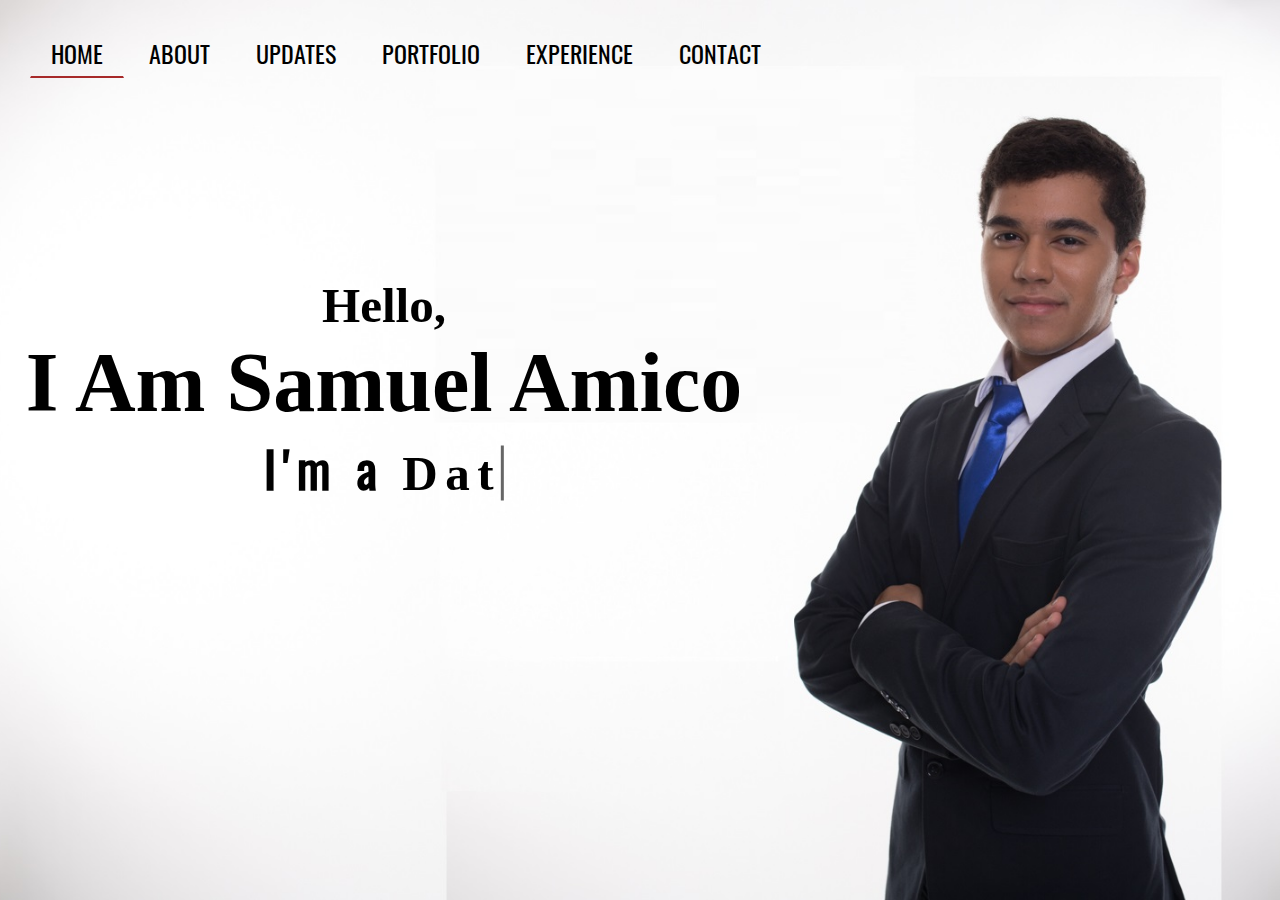
<file: index.html>
<!DOCTYPE html>
<html lang="en">
<head>
    <meta charset="UTF-8">
    <meta name="viewport" content="width=device-width, initial-scale=1.0">
    <meta http-equiv="X-UA-Compatible" content="ie=edge">
    <title>Samuel Amico</title>
    <link rel="stylesheet" href="css/style.css">
    <style>
        @font-face{
            font-family: Oswald;
            src: url('font/static/Oswald-Regular.ttf')
        }    
    </style>


</head>


<script>
var TxtRotate = function(el, toRotate, period) {
    this.toRotate = toRotate;
    this.el = el;
    this.loopNum = 0;
    this.period = parseInt(period, 10) || 2000;
    this.txt = '';
    this.tick();
    this.isDeleting = false;
  };

TxtRotate.prototype.tick = function() {
var i = this.loopNum % this.toRotate.length;
var fullTxt = this.toRotate[i];

if (this.isDeleting) {
    this.txt = fullTxt.substring(0, this.txt.length - 1);
} else {
    this.txt = fullTxt.substring(0, this.txt.length + 1);
}

this.el.innerHTML = '<span class="wrap">'+this.txt+'</span>';

var that = this;
var delta = 300 - Math.random() * 100;

if (this.isDeleting) { delta /= 2; }

if (!this.isDeleting && this.txt === fullTxt) {
    delta = this.period;
    this.isDeleting = true;
} else if (this.isDeleting && this.txt === '') {
    this.isDeleting = false;
    this.loopNum++;
    delta = 500;
}

setTimeout(function() {
    that.tick();
}, delta);
};

window.onload = function() {
var elements = document.getElementsByClassName('txt-rotate');
for (var i=0; i<elements.length; i++) {
    var toRotate = elements[i].getAttribute('data-rotate');
    var period = elements[i].getAttribute('data-period');
    if (toRotate) {
    new TxtRotate(elements[i], JSON.parse(toRotate), period);
    }
}
// INJECT CSS
var css = document.createElement("style");
css.type = "text/css";
css.innerHTML = ".txt-rotate > .wrap { border-right: 0.08em solid #666 }";
document.body.appendChild(css);
};
</script>




<body>
    <header>
        <div clas="main">
            <ul>
                <li class="active"><a href="index.html">Home</a></li>
                <li><a href="about.html">About</a></li>
                <li><a href="updates.html">Updates</a></li>
                <li><a href="portfolio.html">Portfolio</a></li>
                <li><a href="experience.html">Experience</a></li>
                <li><a href="contact.html">Contact</a></li>
            </ul>
            <div class="title">
                    <div class="caption">
                        <h3>Hello,</h3>
                        <h1>I Am Samuel Amico</h1>
                        <div class="type" type="text/css">
                            <h3>I'm a 
                                <span
                                    class="txt-rotate"
                                    data-period="2000"
                                    data-rotate = '["Data Scientist.","Machine Learning Researcher.","Mechatronic Engineering.","Quantum Computing Researcher."]'>
                                </span>
                            </h3>
                        </div>
                    </div>
                </div>
        </div>
    </header>
</body>

</html>
</file>
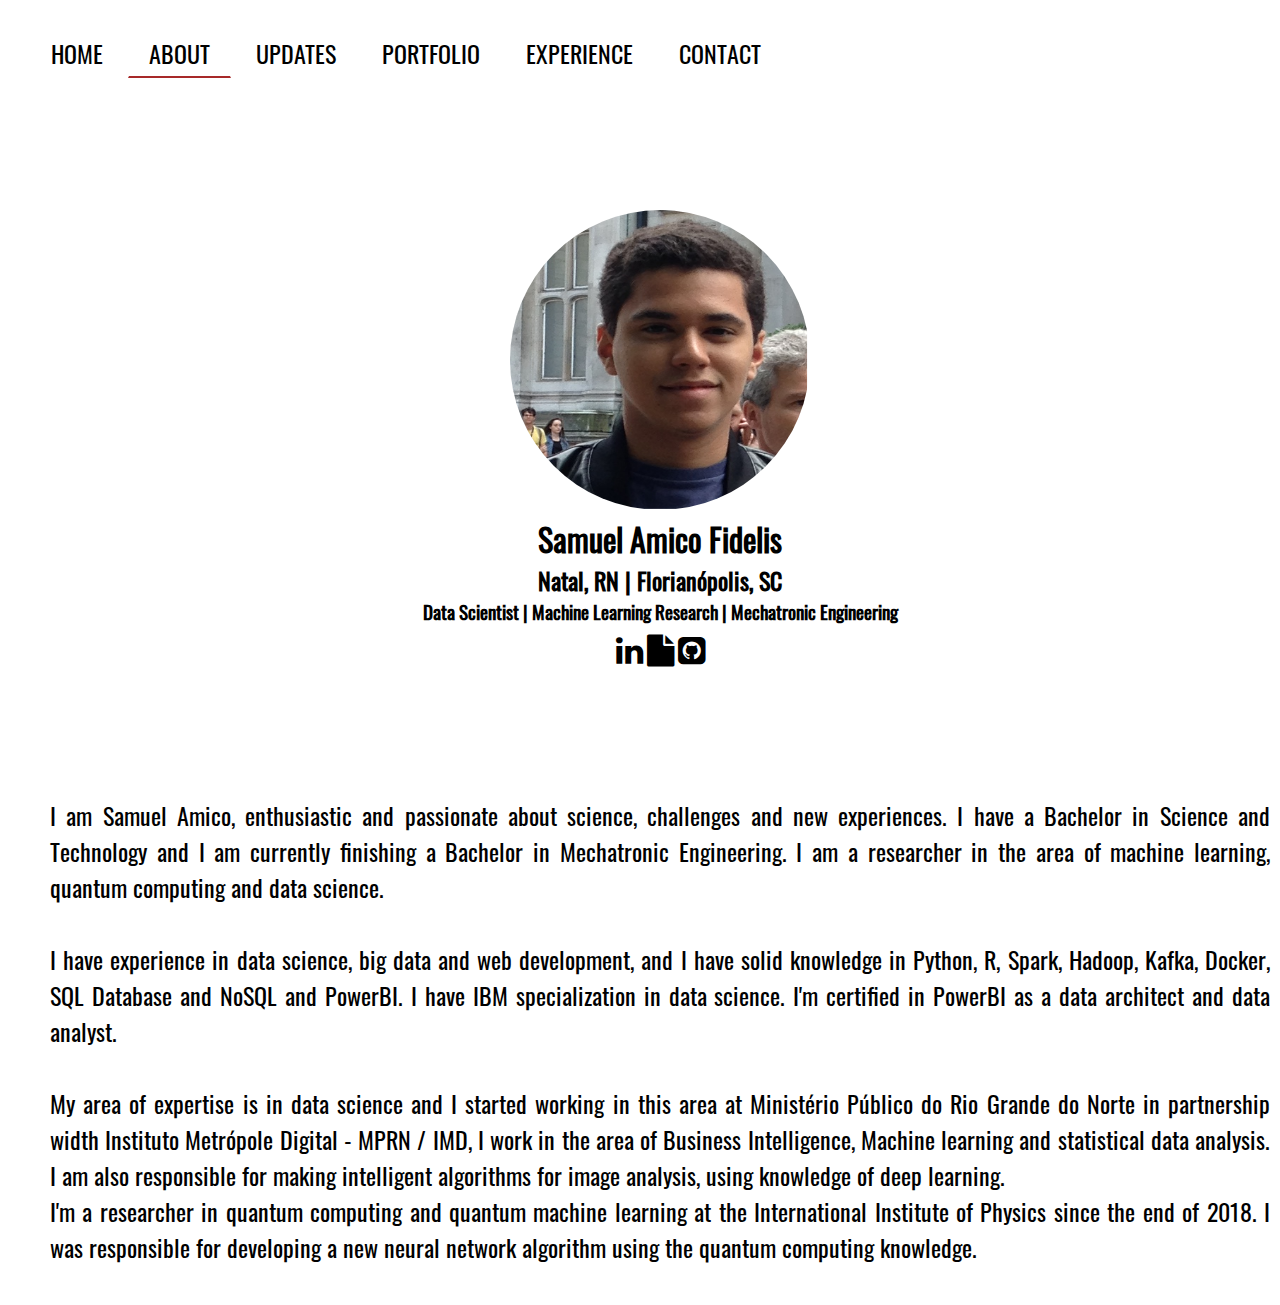
<file: about.html>
<!DOCTYPE html>
<html lang="en">
<head>
    <meta charset="UTF-8">
    <meta name="viewport" content="width=device-width, initial-scale=1.0">
    <meta http-equiv="X-UA-Compatible" content="ie=edge">
    <title>PersonalWebsite</title>
    <link rel="stylesheet" href="css/style3.css">
    <link rel="stylesheet" href="https://stackpath.bootstrapcdn.com/font-awesome/4.7.0/css/font-awesome.min.css">
    <style>
        @font-face{
            font-family: Oswald;
            src: url('font/static/Oswald-Regular.ttf')
        }    
    </style>
</head>


<body>
  
  <header>
        <div clas="main">
            <ul>
                <li ><a href="index.html" >Home</a></li>
                <li class="active"><a href="about.html">About</a></li>
                <li><a href="updates.html">Updates</a></li>
                <li><a href="portfolio.html">Portfolio</a></li>
                <li><a href="experience.html">Experience</a></li>
                <li><a href="contact.html">Contact</a></li>
            </ul>
  </header>

  <div class="backImg">
    <div class="profile">
        <img src="images/Face.png" class="box-img">
        <div class="profileText">
          <h1>Samuel Amico Fidelis</h1>
          <h2>Natal, RN | Florianópolis, SC</h2>
          <h3>Data Scientist | Machine Learning Research | Mechatronic Engineering</h3>
        </div>
        <div class="profileFonts">
            <a href="https://www.linkedin.com/in/samuelamico" target="_blank"><i class="fa fa-linkedin fa-2x"></i></a>
            <a href="SamuelCV.pdf" download><i class="fa fa-file fa-2x"></i></i></a>
            <a href="https://github.com/samuelamico" target="_blank"><i class="fa fa-github-square fa-2x"></i></a>
        </div>
        <br>
        <br>
        <br>
        <br>
        <br>
        <div class="profile-text">
            <p>I am Samuel Amico, enthusiastic and passionate about science, 
                challenges and new experiences. I have a Bachelor in Science and Technology 
                and I am currently finishing a Bachelor in Mechatronic Engineering. I am a 
                researcher 
                in the area of machine learning, quantum computing and data science. <br />
                <br>
                I have experience in data science, big data and web development,
                and I have solid knowledge in Python, R, Spark, Hadoop, Kafka, Docker, 
                SQL Database and NoSQL and PowerBI. I have IBM specialization in data science. 
                I'm certified in PowerBI as a data architect and data analyst.<br />
                <br>
                My area of expertise is in data science and I started working in this 
                area at Ministério Público do Rio Grande do Norte in partnership width
                Instituto Metrópole Digital -
                MPRN / IMD, I work in the area of Business Intelligence, 
                Machine learning and statistical data analysis. 
                I am also responsible for making intelligent algorithms for image analysis, using knowledge of deep learning.
                <br>
                I'm a researcher in 
                quantum computing and quantum machine learning
                at the International Institute of Physics since the end of 2018.
                I was responsible for developing a new neural network 
                algorithm using the quantum computing knowledge.
            </p> 
        </div>
    </div>

  </div>



</body>




</html>
</file>
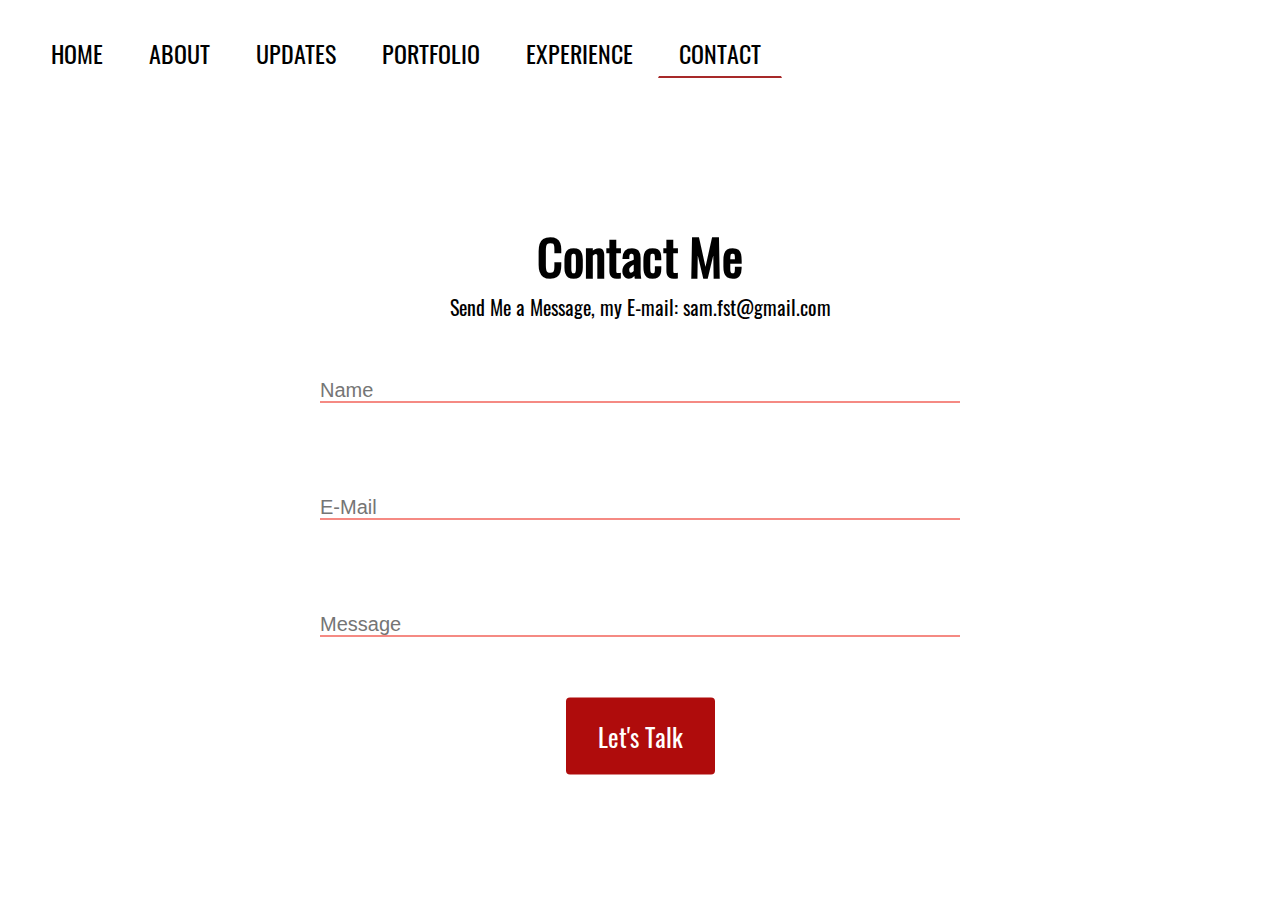
<file: contact.html>
<!DOCTYPE html>
<html lang="en">
<head>
    <meta charset="UTF-8">
    <meta name="viewport" content="width=device-width, initial-scale=1.0">
    <meta http-equiv="X-UA-Compatible" content="ie=edge">
    <title>Samuel Amico</title>
    <link rel="stylesheet" href="css/style4.css">
    <link rel="stylesheet" href="https://stackpath.bootstrapcdn.com/font-awesome/4.7.0/css/font-awesome.min.css">
    <style>
        @font-face{
            font-family: Oswald;
            src: url('font/static/Oswald-Regular.ttf')
        }    
    </style>
</head>


<body>
    <header>
        <div clas="main">
            <ul>
                <li ><a href="index.html" >Home</a></li>
                <li ><a href="about.html">About</a></li>
                <li><a href="updates.html">Updates</a></li>
                <li><a href="portfolio.html">Portfolio</a></li>
                <li><a href="experience.html">Experience</a></li>
                <li class="active"><a href="contact.html">Contact</a></li>
            </ul>
        </header>

        <div class="header">
            <h1>Contact Me</h1>
            <p>
                Send Me a Message, my E-mail: sam.fst@gmail.com
            </p>

        </div>

        <div class="form">
            <form>
                <input type="text" placeholder="Name" />
                <input type="text" placeholder="E-Mail" />
                <input type="text" id="msg" placeholder="Message" />
            </form>
            <button type="button">Let's Talk</button>
        </div>

    
</body>
</html>
</file>
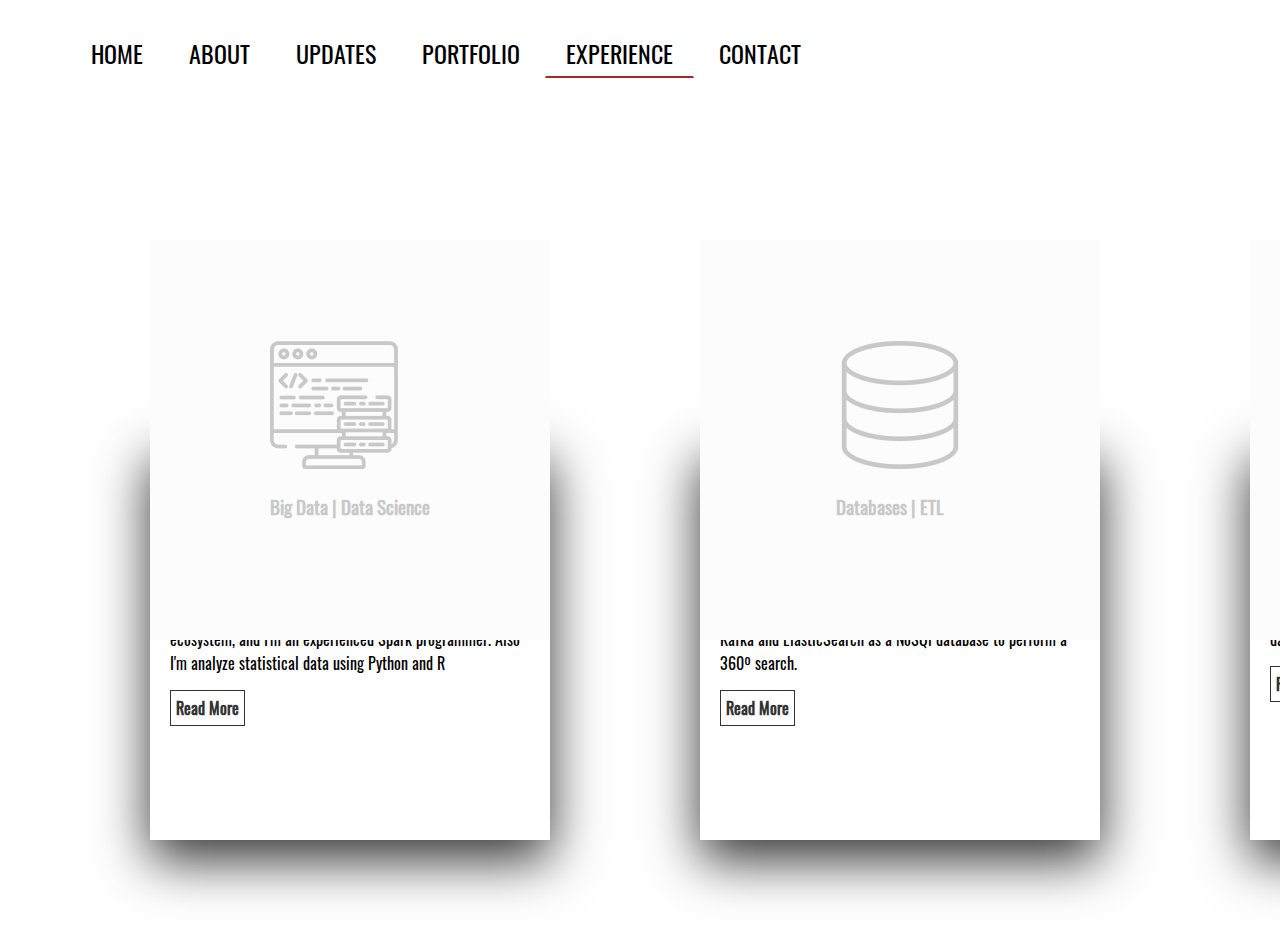
<file: experience.html>
<!DOCTYPE html>
<html lang="en">
<head>
    <meta charset="UTF-8">
    <meta name="viewport" content="width=device-width, initial-scale=1.0">
    <meta http-equiv="X-UA-Compatible" content="ie=edge">
    <title>Samuel Amico</title>
    <link rel="stylesheet" href="css/style6.css">
    <link rel="stylesheet" href="https://stackpath.bootstrapcdn.com/font-awesome/4.7.0/css/font-awesome.min.css">
    <style>
        @font-face{
            font-family: Oswald;
            src: url('font/static/Oswald-Regular.ttf')
        }    
    </style>
</head>


<body>
        <header>
                <div clas="main">
                    <ul>
                        <li ><a href="index.html" >Home</a></li>
                        <li ><a href="about.html">About</a></li>
                        <li><a href="updates.html">Updates</a></li>
                        <li><a href="portfolio.html">Portfolio</a></li>
                        <li class="active"><a href="experience.html">Experience</a></li>
                        <li><a href="contact.html">Contact</a></li>
                    </ul>
          </header>

    <div class="container">
        <div class="card">
            <div class="face face1">
                <div class="content">
                    <img src="Icons/data2.png">
                    <h3>Big Data | Data Science</h3>
                </div>
            </div>
            <div class="face face2">
                <div class="content">
                    <p> Researcher and enthusiast in data science and data engineering  since 2017. I started working in 2019 at MPRN in partnership with IMD. 
                        I develop applications in the Hadoop ecosystem, and I'm an experienced Spark programmer. Also I'm analyze statistical data using Python and R</p>
                    <a href="about.html">Read More</a>
                </div>
            </div>
        </div>
        <div class="card">
                <div class="face face1">
                    <div class="content">
                        <img src="Icons/database2.png">
                        <h3>Databases | ETL</h3>
                    </div>
                </div>
                <div class="face face2">
                    <div class="content">
                        <p>
                            In my current job position, I develop ETL applications. 
                            I recently created a Microservice based on the intelligent image analysis lambda architecture using Spark / Python / Kafka and ElasticSearch as 
                            a NoSQl database to perform a 360º search.</p>
                        <a href="about.html">Read More</a>
                    </div>
                </div>
            </div>
            <div class="card">
                    <div class="face face1">
                        <div class="content">
                            <img src="Icons/diagram.png">
                            <h3>Data Analytics - PowerBI</h3>
                        </div>
                    </div>
                    <div class="face face2">
                        <div class="content">
                            <p>
                                I did a Power BI training by Work Avanti along with MPRN. 
                                I am a data analyst and architect, and I use the PowerBI dashboard tool in my work.</p>
                            <a href="CERTIFCADOS-convertido.pdf" download>Read More</a>
                        </div>
                    </div>
                </div>
    </div>
    
</body>




</html>
</file>
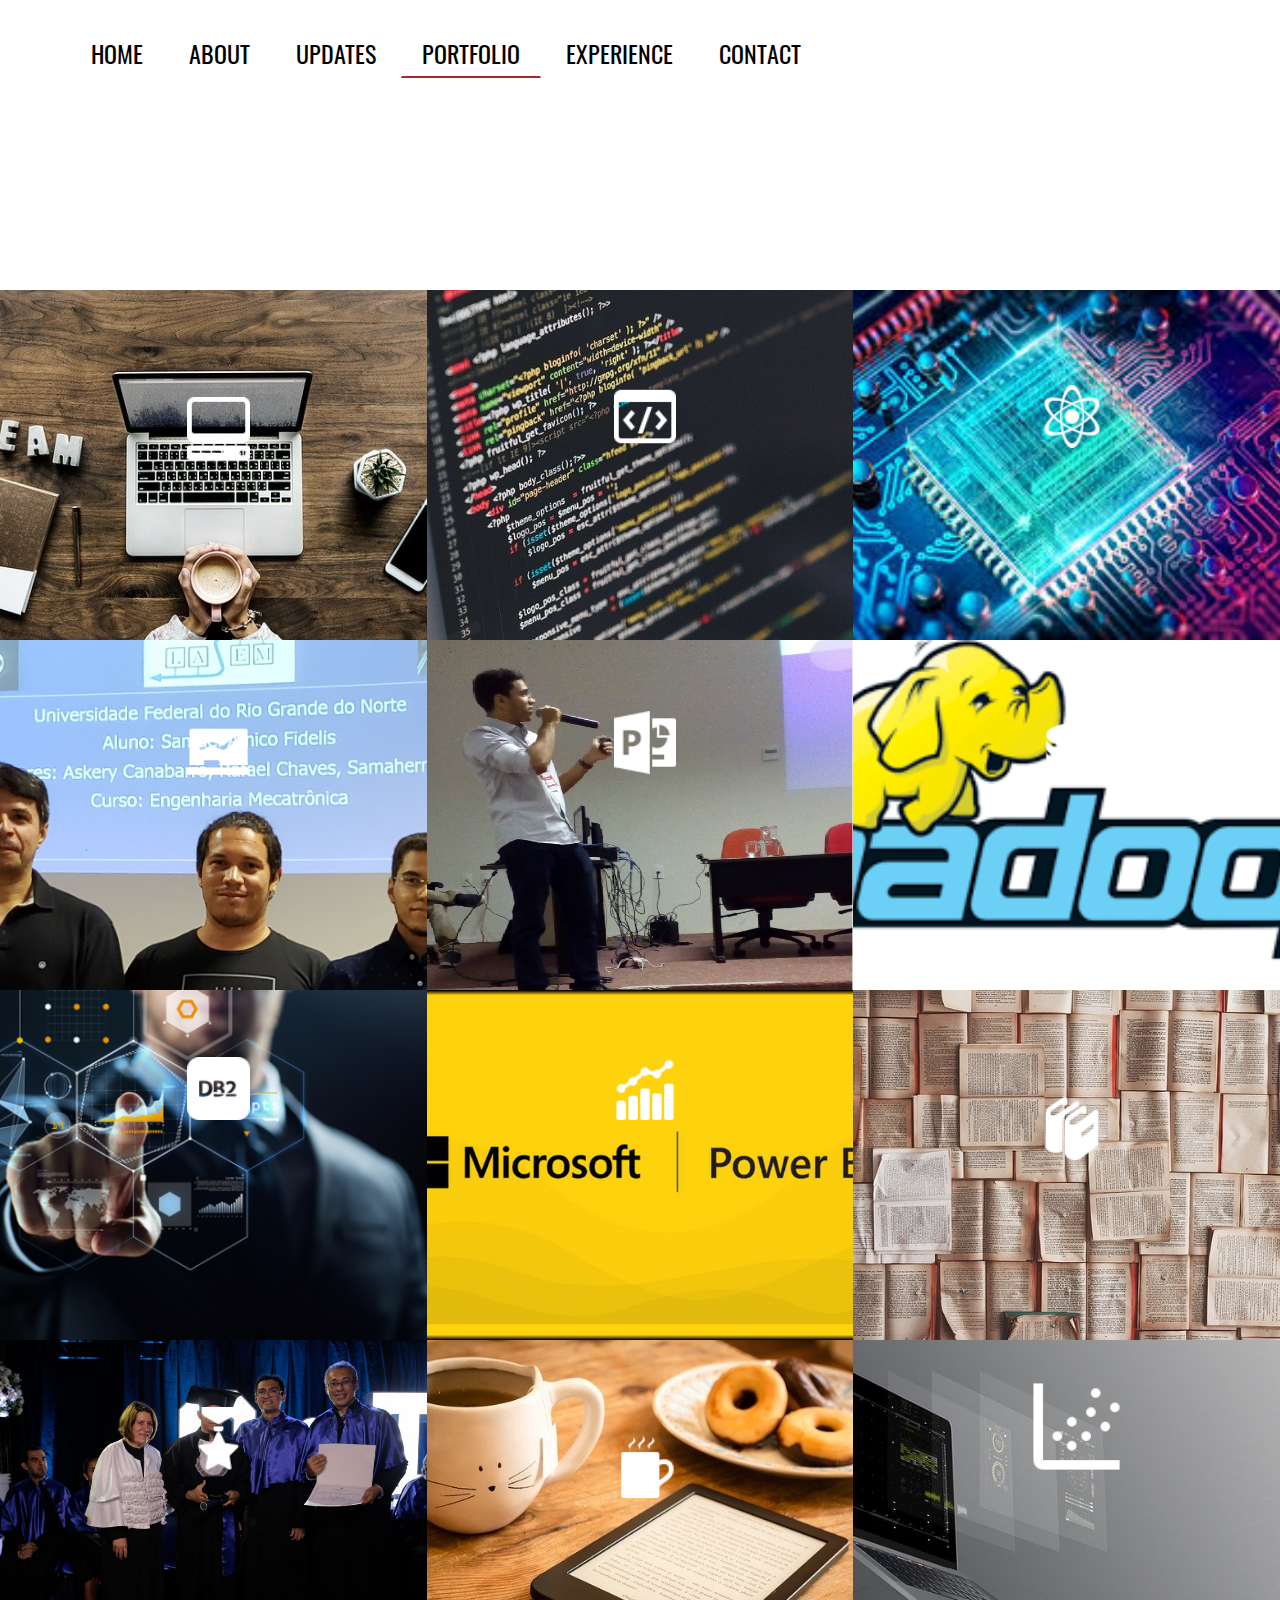
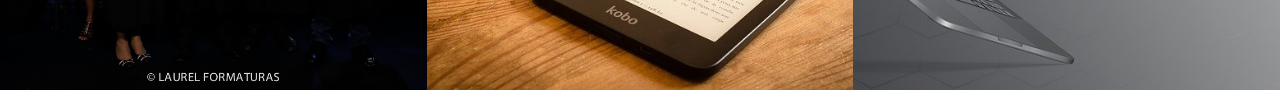
<file: portfolio.html>
<!DOCTYPE html>
<html lang="en">
<head>
    <meta charset="UTF-8">
    <meta name="viewport" content="width=device-width, initial-scale=1.0">
    <meta http-equiv="X-UA-Compatible" content="ie=edge">
    <title>Samuel Amico</title>
    <link rel="stylesheet" href="css/style7.css">
    <link rel="stylesheet" href="https://stackpath.bootstrapcdn.com/font-awesome/4.7.0/css/font-awesome.min.css">
    <style>
        @font-face{
            font-family: Oswald;
            src: url('font/static/Oswald-Regular.ttf')
        }    
    </style>
</head>


<body>
        <header>
                <div clas="main">
                    <ul>
                        <li ><a href="index.html" >Home</a></li>
                        <li ><a href="about.html">About</a></li>
                        <li><a href="updates.html">Updates</a></li>
                        <li class="active"><a href="portfolio.html">Portfolio</a></li>
                        <li ><a href="experience.html">Experience</a></li>
                        <li><a href="contact.html">Contact</a></li>
                    </ul>
          </header>
    

    <div class="content-wrapper">
        <div class="portfolio-items-wrapper">

            <div class="portfolio-item-wrapper">
                <div class="portfolio-img-background" style="background-image:url(images/Portifolio/PC.jpg)"></div>
                <div class="img-text-wrapper">
                    <div class="logo-wrapper">
                        <img src="images/Portifolio/PC.png" >
                    </div>
                    <div class="subtitle">
                        I am a computer science researcher.
                    </div>

                </div>
            </div>

            <div class="portfolio-item-wrapper">
                    <div class="portfolio-img-background" style="background-image:url(images/Portifolio/code.jpg)"></div>
                    <div class="img-text-wrapper">
                        <div class="logo-wrapper">
                            <img src="images/Portifolio/icon-code.png" >
                        </div>
                        <div class="subtitle">
                            I have solid knowledge in Python, R, HTMl, CSS, Javascript, Hadoop ecosystem, Spark.
                        </div>
    
                    </div>
                </div>

            <div class="portfolio-item-wrapper">
                    <div class="portfolio-img-background" style="background-image:url(images/Portifolio/qc.jpeg)"></div>
                    <div class="img-text-wrapper">
                        <div class="logo-wrapper">
                            <img src="images/Portifolio/icon-qc.png" >
                        </div>
                        <div class="subtitle">
                            I'm researched by the international institute of physics in quantum computing.
                        </div>
    
                    </div>
                </div>


            <div class="portfolio-item-wrapper">
                    <div class="portfolio-img-background" style="background-image:url(images/Portifolio/TCC2.png)"></div>
                    <div class="img-text-wrapper">
                        <div class="logo-wrapper">
                            <img src="images/Portifolio/icons8-class-52.png" >
                        </div>
                        <div class="subtitle">
                            I presented my paper about Quantum Computing. <p><a href="TCC__Hardcode(2).pdf" download class="view">View Paper</a></p>
                        </div>
    
                    </div>
                </div>


                <div class="portfolio-item-wrapper">
                        <div class="portfolio-img-background" style="background-image:url(images/Portifolio/Secem1.jpg)"></div>
                        <div class="img-text-wrapper">
                            <div class="logo-wrapper">
                                <img src="images/Portifolio/icons8-microsoft-powerpoint-52.png" >
                            </div>
                            <div class="subtitle">
                               I gave a talk during the week of mechatronics engineering and computer engineering about machine learning and artificial intelligence.
                            </div>
        
                        </div>
                    </div>


                <div class="portfolio-item-wrapper">
                        <div class="portfolio-img-background" style="background-image:url(images/Portifolio/Hadoop.png)"></div>
                        <div class="img-text-wrapper">
                            <div class="logo-wrapper">
                                <img src="images/Portifolio/icons8-database-52.png" >
                            </div>
                            <div class="subtitle">
                                I currently work with data science focused on big data. I have experience with hadoop ecosystem.
                            </div>
        
                        </div>
                    </div>


                <div class="portfolio-item-wrapper">
                        <div class="portfolio-img-background" style="background-image:url(images/Portifolio/DS.png)"></div>
                        <div class="img-text-wrapper">
                            <div class="logo-wrapper">
                                <img src="images/Portifolio/icons8-db-2-52.png" >
                            </div>
                            <div class="subtitle">
                                I have a data science specialization from IBM / Coursera.<p><a href="CERTIFCADOS-convertido.pdf" download class="view">View Certificate</a></p>
                            </div>
        
                        </div>
                    </div>


                <div class="portfolio-item-wrapper">
                        <div class="portfolio-img-background" style="background-image:url(images/Portifolio/PowerBI.jpeg)"></div>
                        <div class="img-text-wrapper">
                            <div class="logo-wrapper">
                                <img src="images/Portifolio/icons8-combo-chart-52.png" >
                            </div>
                            <div class="subtitle">
                                I have knowledge in PowerBI, I already took a course focused on data analysis using the software.<p><a href="CERTIFCADOS-convertido.pdf" download class="view">View Certificate</a></p>
                            </div>
        
                        </div>
                    </div>


                <div class="portfolio-item-wrapper">
                        <div class="portfolio-img-background" style="background-image:url(images/Portifolio/book.jpg)"></div>
                        <div class="img-text-wrapper">
                            <div class="logo-wrapper">
                                <img src="images/Portifolio/icons8-books-52.png" >
                            </div>
                            <div class="subtitle">
                                I'm a reader and fan of O'reilly's Safari book collection.
                            </div>
        
                        </div>
                    </div>


                <div class="portfolio-item-wrapper">
                        <div class="portfolio-img-background" style="background-image:url(images/Portifolio/laurea2.jpg)"></div>
                        <div class="img-text-wrapper">
                            <div class="logo-wrapper">
                                <img src="images/Portifolio/icons8-medal-52.png" >
                            </div>
                            <div class="subtitle">
                                I was the laureate student of the 2018.1 bachelor of science and technology course.<p><a href="CERTIFCADOS-convertido.pdf" download class="view">View Certificate</a></p>
                            </div>
        
                        </div>
                    </div>



                <div class="portfolio-item-wrapper">
                        <div class="portfolio-img-background" style="background-image:url(images/Portifolio/hagout.jpg)"></div>
                        <div class="img-text-wrapper">
                            <div class="logo-wrapper">
                                <img src="images/Portifolio/icons8-cafe-52.png" >
                            </div>
                            <div class="subtitle">
                                I enjoy reading books, comics and going out for coffee with my friends.
                            </div>
        
                        </div>
                    </div>


                <div class="portfolio-item-wrapper">
                        <div class="portfolio-img-background" style="background-image:url(images/Portifolio/datas.jpg)"></div>
                        <div class="img-text-wrapper">
                            <div class="logo-wrapper">
                                <img src="images/Portifolio/icons8-scatter-plot-96.png" >
                            </div>
                            <div class="subtitle">
                                I have experience in data analysis using Python and R, and have solid knowledge in machine learning.<p><a href="CERTIFCADOS-convertido.pdf" download class="view">View Certificate</a></p>
                            </div>
        
                        </div>
                    </div>

        </div>
    </div>


</body>

<script>

  const portfolioItems = document.querySelectorAll('.portfolio-item-wrapper');
  portfolioItems.forEach(portfolioItem => {
    portfolioItem.addEventListener('mouseover', () => {
      console.log(portfolioItem.childNodes[1].classList)
      portfolioItem.childNodes[1].classList.add('img-darken');
    });
    portfolioItem.addEventListener('mouseout', () => {
      console.log(portfolioItem.childNodes[1].classList)
      portfolioItem.childNodes[1].classList.remove('img-darken');
    });
  });  

</script>


</html>
</file>
<file: css/style.css>
*{
    margin: 0;
    padding: 0;
    font-family: Century Gothic;
}


header{
    background-image:  url(../images/Home.jpg);
    height: 100vh;
    background-size: cover;
    background-position: center;
}

ul{
    float: left;
    list-style: none;
    margin-top: 35px;
    margin-left: 30px;
}

ul li{
    display: inline-block;
    
}

ul li a{
    text-decoration: none;
    color: #000;
    padding: 5px 20px;
    text-transform: uppercase;
    font-size: 90%;
    border: 1px solid transparent;
    transition: 0.6s ease;
    font-size: 150%;
    font-family: Oswald
}

ul li a:hover{
    border-bottom: 2px solid rgb(167, 41, 41);
    color: #000;
}

ul li.active a{
    border-bottom: 2px solid rgb(167, 41, 41);
    color: #000;
}


.title{
    position: absolute;
    top: 40%;
    left: 30%;
    transform: translate(-50%,-50%);
    
}

.caption{
    text-align: center;
    margin-top: 60px;
    font-size: 42px;
    color: #000;
    
}

.type{
    box-sizing:  border-box;
    
}

.type h3{
    overflow: hidden;
    white-space: nowrap;
    margin: 0 auto;
    letter-spacing: .15em;
    font-family: Oswald
}


/*  ----------- ABOUT CONTAINER ---------- */


section.about{
    background: rgb(58,58,58);
    background-size: 100%;
    color: rgb(255,255,255);
    margin-top: 200px;
    height: 900px;
}
</file>
<file: css/style3.css>
*{
    margin: 0;
    padding: 0;
}

header{
    height: 10vh;
    background-color:white;
    background-size: cover;
    background-position: center;
}

ul{
    float: left;
    list-style: none;
    margin-top: 35px;
    margin-left: 30px;
}

ul li{
    display: inline-block;
    
}

ul li a{
    text-decoration: none;
    color: #000;
    padding: 5px 20px;
    text-transform: uppercase;
    font-size: 90%;
    border: 1px solid transparent;
    transition: 0.6s ease;
    font-size: 150%;
    font-family: Oswald
}

ul li a:hover{
    border-bottom: 2px solid rgb(167, 41, 41);
    color: #000;
}

ul li.active a{
    border-bottom: 2px solid rgb(167, 41, 41);
    color: #000;
}

.backImg{
    align-items: center;
    display: flex;
    width: 100%;
}

.profile{
    width: 100%;
    justify-content: center;
    text-align: center;
    background-color: rgb(255, 255, 255);
    padding: 30px 0;
    border-radius: 10%;
    font-family: Oswald;
    margin-left: 40px;
    margin-top: 90px;
}
.profileText{
    font-size: 1em;
    font-weight: 200;
    margin-bottom: 10px;
}

.box-img{
    border-radius: 60%;
    width:  300px;
    height: 300px;
}

i{
    color: black;
}

.profile-text p{
    font-family: Oswald;
    font-size: 150%;

    padding: 10px;
    text-align: justify;
    color: #000
}
</file>
<file: css/style4.css>
*{
    margin: 0;
    padding: 0;
}

header{
    height: 10vh;
    background-color:white;
    background-size: cover;
    background-position: center;
}

ul{
    float: left;
    list-style: none;
    margin-top: 35px;
    margin-left: 30px;
}

ul li{
    display: inline-block;
    
}

ul li a{
    text-decoration: none;
    color: #000;
    padding: 5px 20px;
    text-transform: uppercase;
    font-size: 90%;
    border: 1px solid transparent;
    transition: 0.6s ease;
    font-size: 150%;
    font-family: Oswald
}

ul li a:hover{
    border-bottom: 2px solid rgb(167, 41, 41);
    color: #000;
}

ul li.active a{
    border-bottom: 2px solid rgb(167, 41, 41);
    color: #000;
}



.header{
    text-align: center;
    position: absolute;
    top: 30%;
    left: 50%;
    transform: translate(-50%, -50%);
    font-family: Oswald;
    margin-bottom: 12px;
}


.header h1{
    color: #000;
    font-family: Oswald;
    font-size: 50px;
}

.header p{
    color: #000;
    font-family: Oswald;
    font-size: 20px;
}

.form{
    position: absolute;
    top: 60%;
    left: 50%;
    transform: translate(-50%, -50%);
    text-align: center;
    font-size: 100px;
}

input {
    width: 100%;
    margin: 20px 0;
    background: rgb(0, 0, 0,0);
    border: none;
    border-bottom: 1px solid rgb(235, 23, 8);
    font-size: 20px;
}

#msg {
    margin-top:  60px;    
}

:: ::-webkit-input-placeholder{
    color: rgb(226, 19, 19);
    font-size: 12px;
    letter-spacing: 2px;
}

button{
    padding: 20px 32px;
    font-family: Oswald;
    font-size:  25px;
    background:  #af0c0c;
    border: none;
    border-radius: 4px;
    margin-top: 30px;
    color: #fff;
}
</file>
<file: css/style6.css>
body{
    margin: 0;
    padding: 0;
    min-height: 100vh;
    background: #fff;

    font-family: Oswald;

}


header{
    height: 10vh;
    background-color:white;
    background-size: cover;
    background-position: center;
}

ul{
    float: left;
    list-style: none;
    margin-top: 35px;
    margin-left: 30px;
}

ul li{
    display: inline-block;
    
}

ul li a{
    text-decoration: none;
    color: #000;
    padding: 5px 20px;
    text-transform: uppercase;
    font-size: 90%;
    border: 1px solid transparent;
    transition: 0.6s ease;
    font-size: 150%;
    font-family: Oswald
}

ul li a:hover{
    border-bottom: 2px solid rgb(167, 41, 41);
    color: #000;
}

ul li.active a{
    border-bottom: 2px solid rgb(167, 41, 41);
    color: #000;
}


/*  ----------- CARDSSS -------- */



.container{
    width:  1500px;
    position: relative;
    display: flex;
    justify-content: center;
    align-items: center;
    justify-content: space-between;
    margin-left: 150px;
}

.container .card{
    position: relative;
    margin-top: 50px;

}

.container .card .face{
    width: 400px;
    height: 400px;
    transition: 0.5s;
}

.container .card .face.face1{
    position: relative;
    background: rgb(252, 252, 252);
    display: flex;
    justify-content: center;
    align-items: center;
    z-index: 1;
    transform: translateY(100px);
}

.container .card:hover .face.face1{
    background: #ff0057;
    transform: translateY(0);
}

.container .card .face.face1 .content{
    opacity: 0.2;
    transition: 0.5s;
}

.container .card:hover .face.face1 .content{
    opacity: 1;
}

.container .card.face.face1 .content img{
    max-width: 100px;
}

.container .card.face.face1 .content h3{
    margin: 10px 0 0;
    padding: 0;
    color: #fff;
    text-align: center;
    font-size: 1.5em;
    font-family: Oswald;
}

.container .card .face.face2{
    position: relative;
    background: #fff;
    display: flex;
    justify-content: center;
    align-items: center;
    padding: 20px;
    box-sizing: border-box;
    box-shadow: 0 20px 50px rgba(0,0,0,0.8);
    transform: translateY(-100px);
}

.container .card:hover .face.face2{
    transform: translateY(0);
}

.container .card .face.face2 p{
    margin: 0;
    padding: 0;

}

.container .card .face.face2 a{
    margin: 15px 0 0;
    display: inline-block;
    text-decoration: none;
    font-family: Oswald;
    font-weight: 900;
    color: #333;
    padding: 5px;
    border: 1px solid #333;
    
}

.container .card .face.face2 a:hover{
    background: #333;
    color: #fff;
}
</file>
<file: css/style7.css>
body{
    margin: 0;
    padding: 0;
    min-height: 100vh;
    background: #fff;

    font-family: Oswald;

}


header{
    height: 10vh;
    background-color:white;
    background-size: cover;
    background-position: center;
}

ul{
    float: left;
    list-style: none;
    margin-top: 35px;
    margin-left: 30px;
}

ul li{
    display: inline-block;
    
}

ul li a{
    text-decoration: none;
    color: #000;
    padding: 5px 20px;
    text-transform: uppercase;
    font-size: 90%;
    border: 1px solid transparent;
    transition: 0.6s ease;
    font-size: 150%;
    font-family: Oswald
}

ul li a:hover{
    border-bottom: 2px solid rgb(167, 41, 41);
    color: #000;
}

ul li.active a{
    border-bottom: 2px solid rgb(167, 41, 41);
    color: #000;
}








/* Portfolio styles */

.content-wrapper{
    margin-top: 200px;
    justify-content: center;
    align-items: center;


}

.portfolio-items-wrapper{
    display: grid;
    grid-template-columns: 1fr 1fr 1fr;
}

.portfolio-item-wrapper{
    position: relative;
}

.portfolio-img-background{
    background-size: cover;
    background-position: center;
    background-repeat: no-repeat;
    height: 350px;
    widows: 100%;
}

.img-text-wrapper{
    margin: 0;
    position: absolute;
    top: 50%;
    left: 50%;
    transform: translate(-50%, -50%);
    display: flex;
    flex-direction: column;
    justify-content: center;
    align-items: center;
    height: 100%;
    width: 200px;
    text-align: center;
    padding-left: 100px;
    padding-right: 100px;
}

.logo-wrapper img{
    width: 120%;
    margin-bottom: 20px; 
}


.img-text-wrapper .subtitle {
    transition: 1s;
    font-family: Oswald;
    font-weight: 800;
    color: transparent;
    text-align: center;
    justify-content: center;

}

.img-text-wrapper .subtitle .view{
    transition: 1s;
    font-family: Oswald;
    font-weight: 800;
    color: transparent;
    text-align: center;
    justify-content: center;
}

.img-text-wrapper:hover .subtitle .view{
    font-weight: 800;
    color: lightseagreen;

}

.img-text-wrapper:hover .subtitle {

    font-weight: 800;
    color: lightseagreen;

}

.img-darken{
    transition: 1s;
    filter: brightness(10%)
}
</file>
